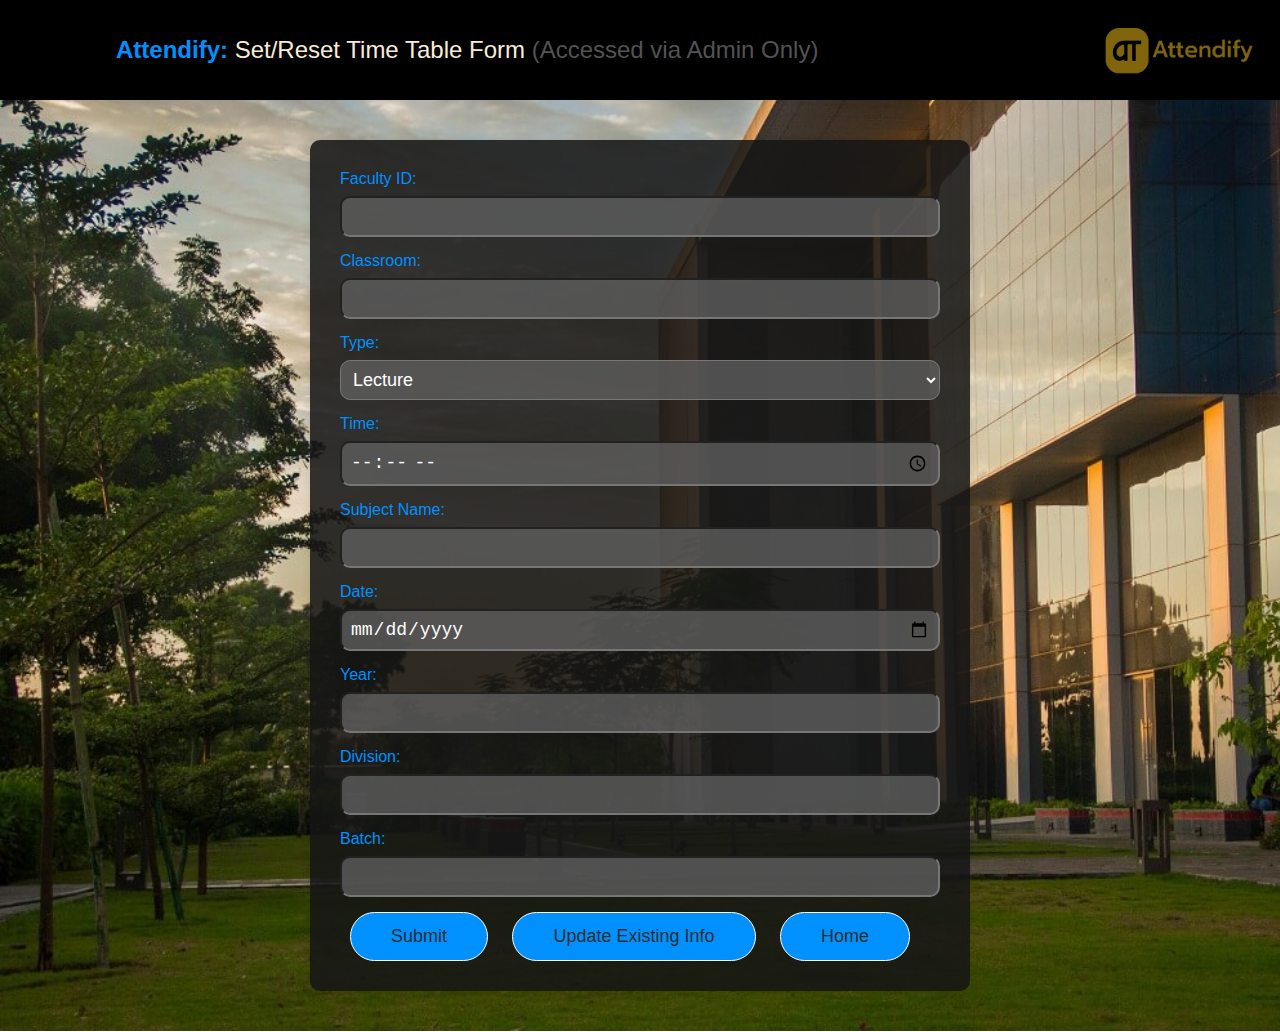
<file: templates/addfaculty.html>
<!DOCTYPE html>
<html lang="en">
<head>
    <meta charset="UTF-8">
    <meta name="viewport" content="width=device-width, initial-scale=1.0">
    <title>Faculty Form</title>
    <style>
        body {
            font-family: Arial, sans-serif;
            background-image: url('../static/imgs/bueateasy.jpg'); /* Replace with your background image URL */
            background-size: cover;
            margin: 0;
            padding: 0;
        }
        header {
            background-color: #000;
            color: white;
            text-align: center;
            padding: 1em;
            display: flex;
        }

        header img {
            max-width: 150px; /* Adjust the size of your logo */
            max-height: 120px; /* Adjust the size of your logo */
            margin-right: 10px;

        }

        header div {
            display: flex;
            align-items: center;
            /* justify-content: center; */
            margin: 0px 50px;

        }
        form {
            max-width: 600px;
            margin: 40px auto;
            background-color: rgba(21, 21, 21, 0.858);
            padding: 30px;
            border-radius: 10px;
            box-shadow: 0 0 10px rgba(0, 0, 0, 0.1);
        }

        label {
            display: block;
            margin-bottom: 8px;
            font-family: 'Franklin Gothic Medium', 'Arial Narrow', Arial, sans-serif;
            color: #0091ff;
        }

        input, select
  {      
            width: 100%;
            padding: 8px;
            margin-bottom: 15px;
            box-sizing: border-box;
            border-radius: 10px;
            background: #606060c5;
            font-size: 18px;
            color: white;
            
        }

        button {
            margin: 0 10px;
    padding: 13px 40px;
    background: #0091ff;
    border: 1px solid white;
    color: #2d2d2d;
    /* border: none; */
    font-family: 'Comfortaa', sans-serif;
    border-radius: 56px;
    cursor: pointer;
    font-size: 18px;
    transition: background 0.3s ease, transform 0.3s ease; /* Add a smooth transition effect for both background and padding */
}

button:hover {
    background: #ffd000c5; /* Change the background color on hover */
    transform: scale(1.08);
    color: white; /* Scale the button on hover */
}
    </style>
</head>
<body>
    <header>
        <div style="width: 80%; display: flex; ">
<!--            <img src="../static/imgs/univ-logo.png" alt="University Logo"> &lt;!&ndash; Replace with your university logo URL &ndash;&gt;-->
            <div>
                <h2 style="font-weight: 400; color: antiquewhite;"><span style="color: #0091ff; font-weight: 600;"> Attendify:</span> Set/Reset Time Table Form <span style="color: rgba(132, 132, 132, 0.636);">(Accessed via Admin Only)</span></h2> <!-- Replace with your university name -->
            </div>
        </div>
        <img src="../static/imgs/Picture1.png" alt="University Logo" style="opacity: 50%;"> <!-- Replace with your university logo URL -->
    </header>

    <form action="/addtt" method="post">
        <label for="facultyID">Faculty ID:</label>
        <input type="text" id="faculty" name="facultyID">

        <label for="courseid">Classroom:</label>
        <input type="text" id="courseid" name="courseid" required>

        <label for="teachtype">Type:</label>
        <select id="teachtype" name="teachtype" required>
            <option value="Lecture">Lecture</option>
            <option value="Practical">Practical</option>
            <option value="Tutorial">Tutorial</option>
        </select>

        <label for="time">Time:</label>
        <input type="time" id="time" name="time" required>

        <label for="subject_name">Subject Name:</label>
        <input type="text" id="subject_name" name="subject_name" required>

        <label for="date">Date:</label>
        <input type="date" id="date" name="date" required>


        <!-- <label for="days">Days:</label>
        <input type="text" id="days" name="days" required> -->

        <label for="year">Year:</label>
        <input type="text" id="year" name="year" required>

        <label for="group">Division:</label>
        <input type="text" id="group" name="group" required>

        <label for="batch">Batch:</label>
        <input type="text" id="batch" name="batch" required>

        <button type="submit">Submit</button>
        <button type="button" id="updateBtn">Update Existing Info</button>
        <a href="/Adminhome"><button type="button" id="updateBtn">Home</button></a>
    </form>

    <script>
        // Add JavaScript logic for handling updates if needed
        document.getElementById('updateBtn').addEventListener('click', function() {
            // Implement the logic to fetch and populate existing data for the provided student ID
            alert('Implement update logic here');
        });
    </script>

</body>
</html>
</file>
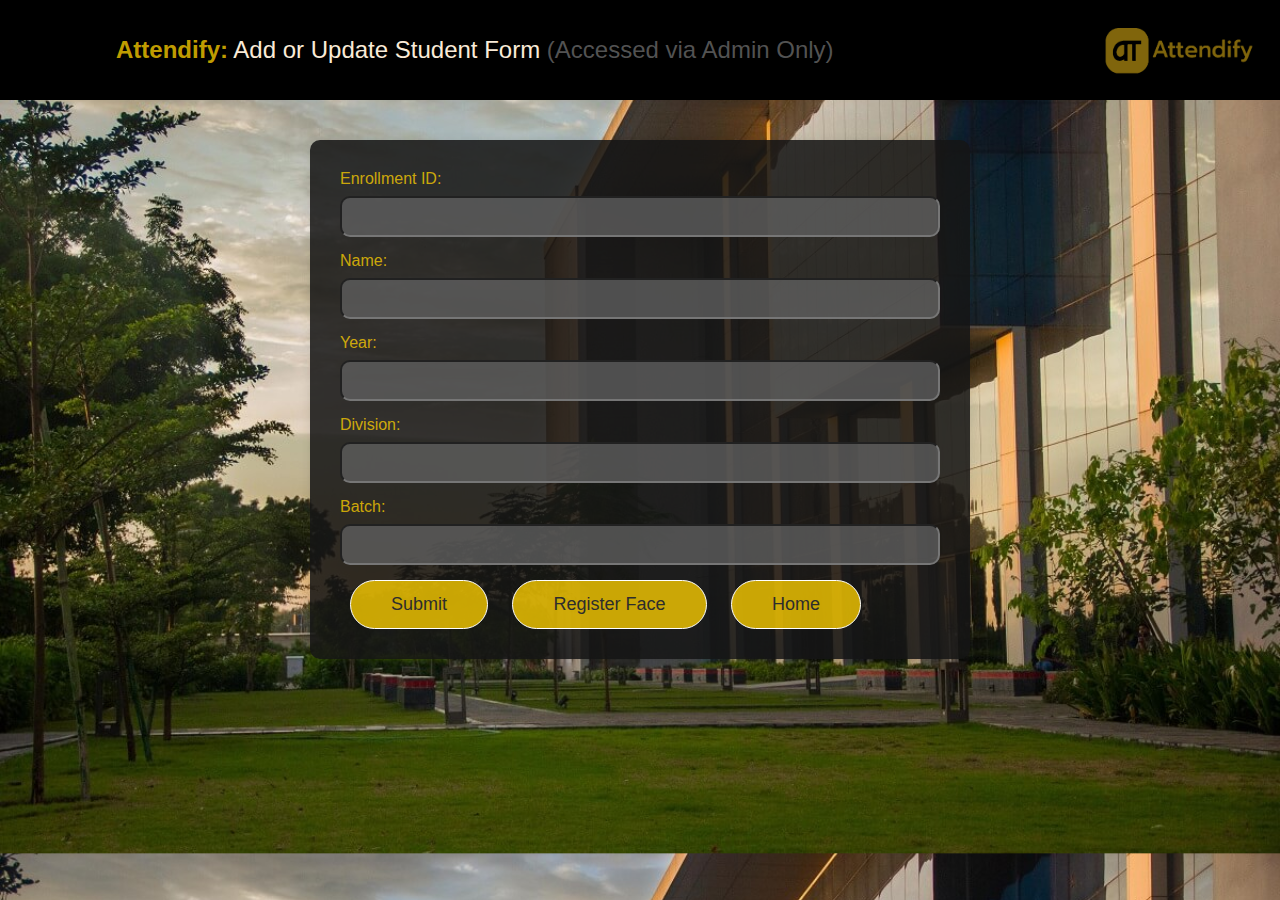
<file: templates/addStudent.html>
<!DOCTYPE html>
<html lang="en">
<head>
    <meta charset="UTF-8">
    <meta name="viewport" content="width=device-width, initial-scale=1.0">
    <title>Student Admission Form</title>
    <style>
        body {
            font-family: Arial, sans-serif;
            background-image: url('../static/imgs/bueateasy.jpg'); /* Replace with your background image URL */
            background-size: cover;
            margin: 0;
            padding: 0;
        }
        header {
            background-color: #000;
            color: white;
            text-align: center;
            padding: 1em;
            display: flex;
        }

        header img {
            max-width: 150px; /* Adjust the size of your logo */
            max-height: 120px; /* Adjust the size of your logo */
            margin-right: 10px;

        }

        header div {
            display: flex;
            align-items: center;
            /* justify-content: center; */
            margin: 0px 50px;

        }
        form {
            max-width: 600px;
            margin: 40px auto;
            background-color: rgba(21, 21, 21, 0.858);
            padding: 30px;
            border-radius: 10px;
            box-shadow: 0 0 10px rgba(0, 0, 0, 0.1);
        }

        label {
            display: block;
            margin-bottom: 8px;
            font-family: 'Franklin Gothic Medium', 'Arial Narrow', Arial, sans-serif;
            color: #ffd000c5;
        }

        input, select
  {      
            width: 100%;
            padding: 8px;
            margin-bottom: 15px;
            box-sizing: border-box;
            border-radius: 10px;
            background: #606060c5;
            font-size: 18px;
            color: white;
            
        }

        button {
            margin: 0 10px;
    padding: 13px 40px;
    background: #ffd000c5;
    border: 1px solid white;
    color: #2d2d2d;
    /* border: none; */
    font-family: 'Comfortaa', sans-serif;
    border-radius: 56px;
    cursor: pointer;
    font-size: 18px;
    transition: background 0.3s ease, transform 0.3s ease; /* Add a smooth transition effect for both background and padding */
}

button:hover {
    background: #0091ff; /* Change the background color on hover */
    transform: scale(1.08);
    color: white; /* Scale the button on hover */
}
    </style>
</head>
<body>
    <header>
        <div style="width: 80%; display: flex; ">
<!--            <img src="../static/imgs/univ-logo.png" alt="University Logo"> &lt;!&ndash; Replace with your university logo URL &ndash;&gt;-->
            <div>
                <h2 style="font-weight: 400; color: antiquewhite;"><span style="color: #ffd000c5; font-weight: 600;"> Attendify:</span> Add or Update Student Form <span style="color: rgba(132, 132, 132, 0.636);">(Accessed via Admin Only)</span></h2> <!-- Replace with your university name -->
            </div>
        </div>
        <img src="../static/imgs/Picture1.png" alt="University Logo" style="opacity: 50%;"> <!-- Replace with your university logo URL -->
    </header>

    <form action="/addstudent" method="post">
        <label for="studentID">Enrollment ID:</label>
        <input type="text" id="studentID" name="studentID">

        <label for="firstName">Name:</label>
        <input type="text" id="Name" name="Name" required>

        <label for="year">Year:</label>
        <input type="text" id="year" name="year" required>

        <label for="group">Division:</label>
        <input type="text" id="group" name="group" required>

        <label for="batch">Batch:</label>
        <input type="text" id="batch" name="batch" required>

        <button type="submit">Submit</button>
        <a href="/collectdataset"><button type="button">Register Face</button></a>
        <a href="/Adminhome"><button type="button">Home</button></a>
    </form>


</body>
</html>
</file>
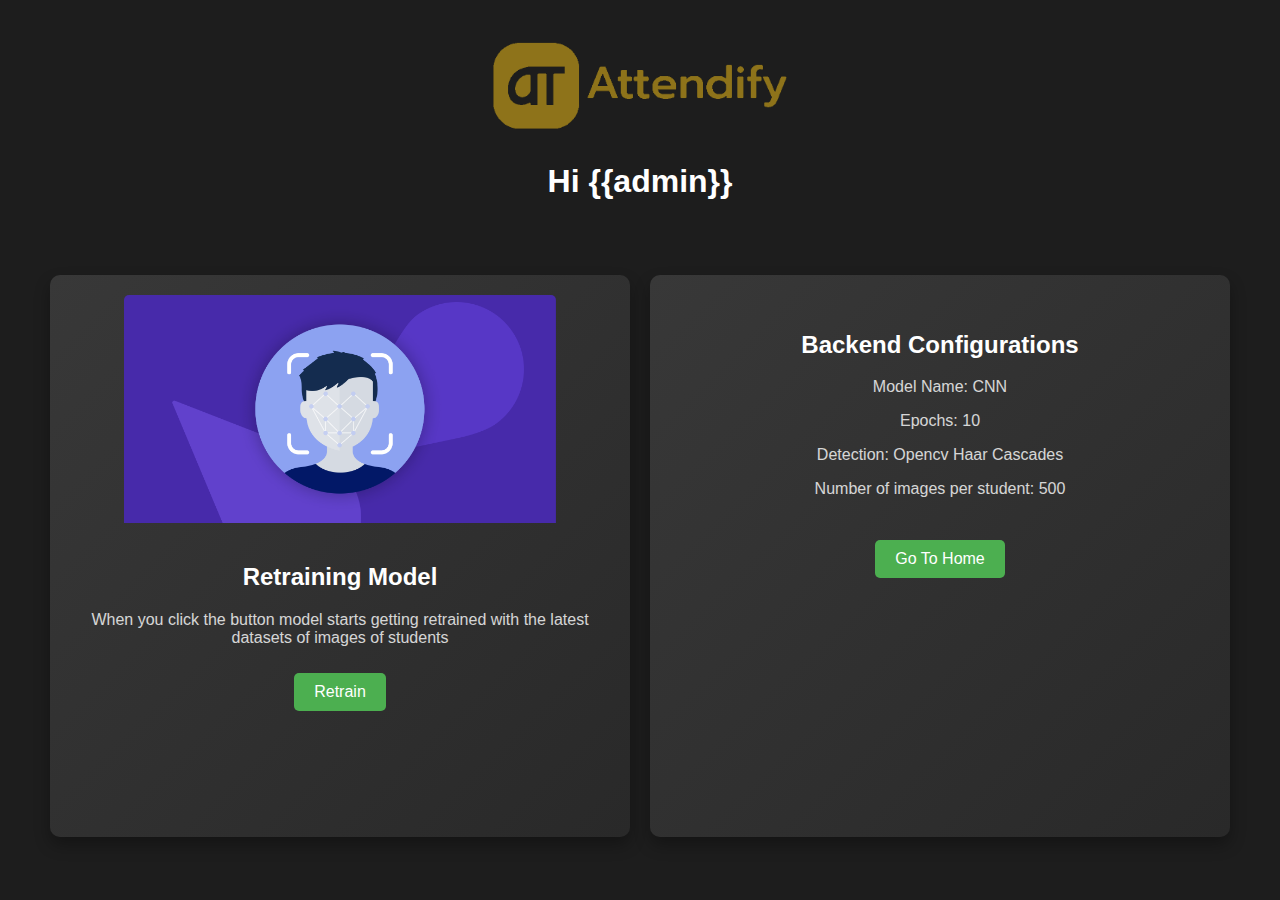
<file: templates/modeldetail.html>
<!DOCTYPE html>
<html lang="en">
<head>
    <meta charset="UTF-8">
    <meta name="viewport" content="width=device-width, initial-scale=1.0">
    <title>Admin Dashboard</title>
    <!-- Add any necessary stylesheets or scripts here -->
</head>
<body style="background-color: #1d1d1d; color: #ffffff; font-family: 'Segoe UI', Tahoma, Geneva, Verdana, sans-serif;">

<div style="text-align: center; padding: 20px;">
    <!-- Logo -->
    <img src="../static/imgs/Picture1.png" alt="University Logo" style="opacity: 50%;"width="300">
    <!-- Greeting -->
    <h1 style="margin: 10px 0;">Hi {{admin}}</h1>
</div>

<div class="container" style="display: flex; justify-content: space-around;">

    <!-- Card for Retraining Model -->
    <div class="card" style="background: linear-gradient(to bottom right, #383838, #292929); color: #ffffff;">
        <img src="../static/imgs/facerecog.png" alt="Retraining Image" style="width:80%; border-radius: 5px 5px 0 0;">
        <div class="container" style="padding: 16px;">
            <h2 style="color: #ffffff;">Retraining Model</h2>
            <p style="opacity: 0.8;">When you click the button model starts getting retrained with the latest datasets of images of students</p>
            <button onclick="retrainModel()" style="background-color: #4CAF50; color: #ffffff; border: none; padding: 10px 20px; text-align: center; text-decoration: none; display: inline-block; font-size: 16px; margin-top: 10px; cursor: pointer; border-radius: 5px; transition: background-color 0.3s;">Retrain</button>
        </div>
    </div>

    <!-- Card for Configurations -->
    <div class="card" style="background: linear-gradient(to bottom right, #383838, #292929); color: #ffffff;">
        <div class="container" style="padding: 16px;">
            <h2 style="color: #ffffff;">Backend Configurations</h2>
            <p style="opacity: 0.8;">Model Name: CNN</p>
            <p style="opacity: 0.8;">Epochs: 10</p>
            <p style="opacity: 0.8;">Detection: Opencv Haar Cascades</p>
            <p style="opacity: 0.8;">Number of images per student: 500</p>
        </div>
        <button style="background-color: #4CAF50; color: #ffffff; border: none; padding: 10px 20px; text-align: center; text-decoration: none; display: inline-block; font-size: 16px; margin-top: 10px; cursor: pointer; border-radius: 5px; transition: background-color 0.3s;"><a href="/Adminhome" style="text-decoration: none;color: white;">Go To Home</a></button>
    </div>

</div>



<style>
    body {
        margin: 0;
        padding: 0;
        box-sizing: border-box;
    }

    .container {
        max-width: 1200px;
        margin: auto;
    }

    .card {
        box-shadow: 0 8px 16px rgba(0, 0, 0, 0.3);
        width: 45%;
        height: 58vh;
        text-align: center;
        font-family: 'Segoe UI', Tahoma, Geneva, Verdana, sans-serif;
        margin-top: 5vh;
        border-radius: 10px;
        overflow: hidden;
        transition: box-shadow 0.3s;
        padding: 20px;
    }

    .card:hover {
        box-shadow: 0 12px 20px rgba(0, 0, 0, 0.5);
    }
</style>
<!-- JavaScript function for retraining -->
<script>
    function retrainModel() {
        alert("Retraining model...");
        // Add your retraining logic here
        // Example: Make an AJAX request to Flask route
        var xhr = new XMLHttpRequest();
        xhr.open("GET", "/retrain", true);
        xhr.onreadystatechange = function () {
            if (xhr.readyState == 4 && xhr.status == 200) {
                alert("Model is trained");
            }
        };
        xhr.send();
    }
</script>
</body>
</html>
</file>
